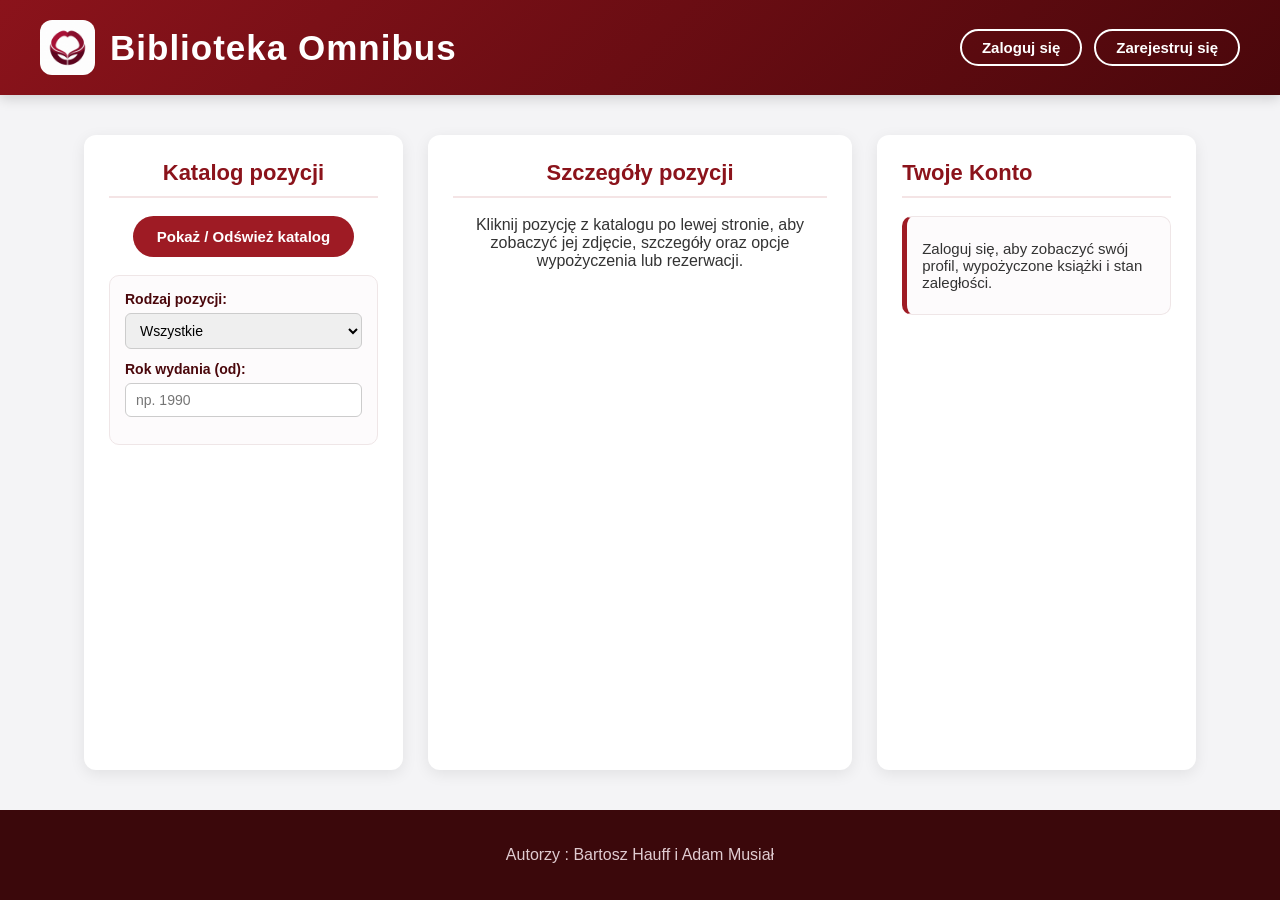
<file: frontend/index.html>
<!DOCTYPE html>
<html lang="pl">
<head>
    <meta charset="UTF-8">
    <meta name="viewport" content="width=device-width, initial-scale=1.0">
    <title>Biblioteka Omnibus</title>
    <link rel="icon" href="Logo.png" type="image/png">
    <link rel="stylesheet" href="style.css">
</head>
<body>
    <div class="container">
        <div class="baner">
            <div class="baner-left">
                <img src="Logo.png" alt="Logo Omnibus" class="Logo">
                <h1>Biblioteka Omnibus</h1>
            </div>
            <div class="baner-right" id="panel-nawigacji">
                <span id="powitanie-uzytkownika"></span>
                <a href="logowanie.html" id="link-logowanie" class="btn btn-light">Zaloguj się</a>
                <a href="rejestracja.html" id="link-rejestracja" class="btn">Zarejestruj się</a>
                <input type="button" id="btn-wyloguj" value="Wyloguj" onclick="Wyloguj()" class="btn btn-light" style="display: none;">
            </div>
        </div>
        <div class="main">
            <div class="left">
                <h2>Katalog pozycji</h2>
                <input type="button" value="Pokaż / Odśwież katalog" onclick="PobierzKatalog()" class="btn btn-red">

                <div class="filtry-box">
                    <label for="filtr-rodzaj">Rodzaj pozycji:</label>
                    <select id="filtr-rodzaj" onchange="FiltrujKatalog()">
                        <option value="wszystkie">Wszystkie</option>
                        <option value="Książka">Książka</option>
                        <option value="Czasopismo">Czasopismo</option>
                        <option value="Komiks">Komiks</option>
                    </select>

                    <label for="filtr-rok">Rok wydania (od):</label>
                    <input type="number" id="filtr-rok" placeholder="np. 1990" oninput="FiltrujKatalog()">
                </div>
                <div id="katalog"></div>
            </div>
            <div class="middle">
                <h2>Szczegóły pozycji</h2>
                <div id="szczegoly-pozycji">
                    <p class="info-puste">Kliknij pozycję z katalogu po lewej stronie, aby zobaczyć jej zdjęcie, szczegóły oraz opcje wypożyczenia lub rezerwacji.</p>
                </div>
                
            </div>
            <div class="right">
                <div id="strefa-konta">
                    <h2>Twoje Konto</h2>
                    <div id="dane-profilu">
                        <p class="info-puste">Zaloguj się, aby zobaczyć swój profil, wypożyczone książki i stan zaległości.</p>
                    </div>
                </div>

                <!-- PANEL BIBLIOTEKARZA (widoczny dla roli admin) -->
                <div id="panel-admina" style="display: none;">
                    <hr>
                    <h2>Panel Bibliotekarza</h2>
                    <form id="formularz-ksiazki" onsubmit="DodajLubEdytujKsiazke(event)">
                        <input type="hidden" id="edytuj-id">
                        <input type="text" id="tytul-ksiazki" placeholder="Tytuł pozycji" required>
                        <input type="text" id="autor-ksiazki" placeholder="Autor" required>
                        <input type="number" id="rok-ksiazki" placeholder="Rok wydania (np. 2020)" required>
                        <select id="rodzaj-ksiazki">
                            <option value="Książka">Książka</option>
                            <option value="Czasopismo">Czasopismo</option>
                            <option value="Komiks">Komiks</option>
                        </select>
                        <label for="kolor-ksiazki">Kolor okładki:</label>
                        <input type="color" id="kolor-ksiazki" value="#8b131b" class="input-pole">
                        <button type="submit" id="btn-zapisz-ksiazke" class="btn btn-red">Dodaj pozycję</button>
                    </form>
                    <p id="komunikat-admin"></p>
                </div>

            </div>
        </div>
        <div class="footer">
            <p>Autorzy : Bartosz Hauff i Adam Musiał</p>
        </div>
    </div>
    <script src="script.js"></script>
</body>
</html>
</file>
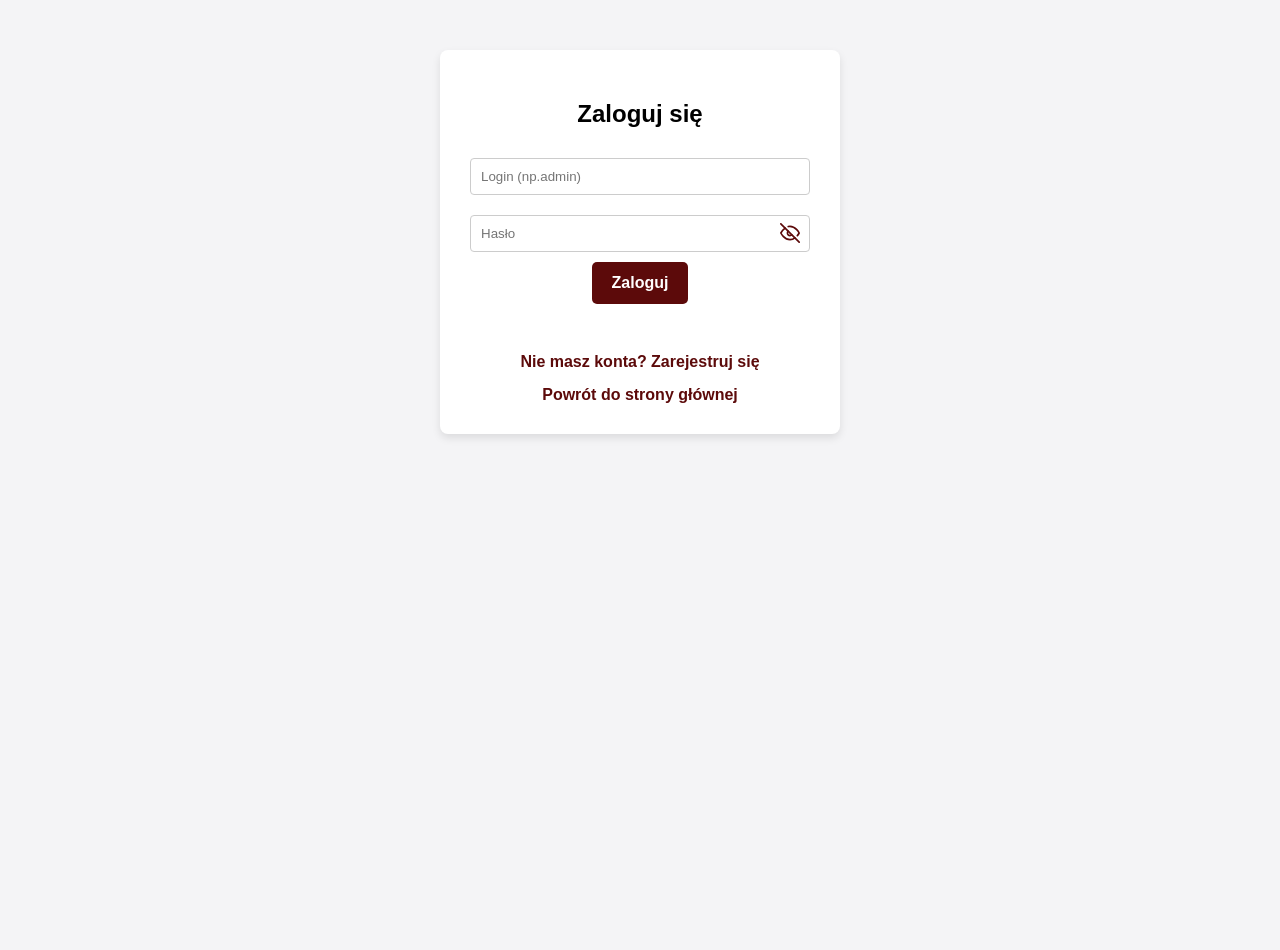
<file: frontend/logowanie.html>
<!DOCTYPE html>
<html lang="en">
<head>
    <meta charset="UTF-8">
    <meta name="viewport" content="width=device-width, initial-scale=1.0">
    <title>Logowanie - Biblioteka Omnibus</title>
    <link rel="stylesheet" href="style.css">
    <link rel="icon" href="Logo.png" type="image/png">
</head>
<body>
    <div class="kontener-rejestracji">
        <h2>Zaloguj się</h2>
        <form id="formularz-logowania">
            <input type="text" id="login" placeholder="Login (np.admin)" maxlength="6" required>
            <div class="haslo-kontener">
                <input type="password" id="haslo" placeholder="Hasło" required>
                <button type="button" id="pokaz-haslo" class="btn-oko">
                    <svg xmlns="http://www.w3.org/2000/svg" width="20" height="20" viewBox="0 0 24 24" fill="none" stroke="#5c0a0a" stroke-width="2" stroke-linecap="round" stroke-linejoin="round"><path d="M17.94 17.94A10.07 10.07 0 0 1 12 20c-7 0-11-8-11-8a18.45 18.45 0 0 1 5.06-5.94M9.9 4.24A9.12 9.12 0 0 1 12 4c7 0 11 8 11 8a18.5 18.5 0 0 1-2.16 3.19m-6.72-1.07a3 3 0 1 1-4.24-4.24"></path><line x1="1" y1="1" x2="23" y2="23"></line></svg>
                </button>
            </div>
            <button type="submit" class="btn">Zaloguj</button>
        </form>
        <p id="komunikat"></p>
        <br>
        <a href="rejestracja.html">Nie masz konta? Zarejestruj się</a>
        <br>
        <a href="index.html">Powrót do strony głównej</a>
    </div>
    <script src="logowanie.js"></script>
</body>
</html>
</file>
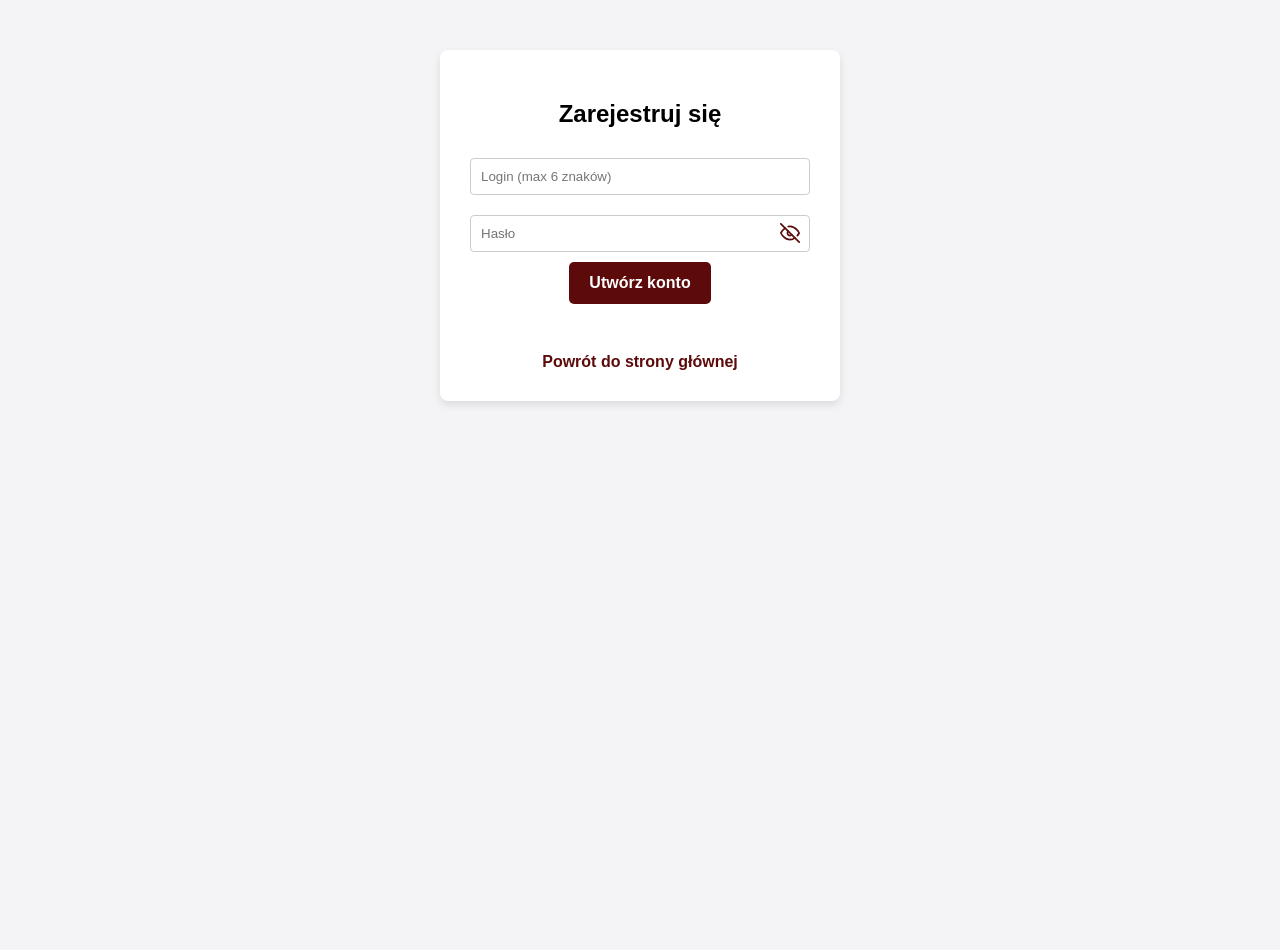
<file: frontend/rejestracja.html>
<!DOCTYPE html>
<html lang="pl">
<head>
    <meta charset="UTF-8">
    <title>Rejestracja - Biblioteka</title>
    <link rel="stylesheet" href="style.css">
    <link rel="icon" href="Logo.png" type="image/png">
</head>
<body>
    <div class="kontener-rejestracji">
        <h2>Zarejestruj się</h2>
        <form id="formularz-rejestracji">
            <!-- Max 6 znaków wymuszone przez HTML, zgodnie z ograniczeniem bazy danych -->
            <input type="text" id="login" placeholder="Login (max 6 znaków)" maxlength="6" required>
            <div class="haslo-kontener">
                <input type="password" id="haslo" placeholder="Hasło" required>
                <button type="button" id="pokaz-haslo" class="btn-oko">
                    <svg xmlns="http://www.w3.org/2000/svg" width="20" height="20" viewBox="0 0 24 24" fill="none" stroke="#5c0a0a" stroke-width="2" stroke-linecap="round" stroke-linejoin="round"><path d="M17.94 17.94A10.07 10.07 0 0 1 12 20c-7 0-11-8-11-8a18.45 18.45 0 0 1 5.06-5.94M9.9 4.24A9.12 9.12 0 0 1 12 4c7 0 11 8 11 8a18.5 18.5 0 0 1-2.16 3.19m-6.72-1.07a3 3 0 1 1-4.24-4.24"></path><line x1="1" y1="1" x2="23" y2="23"></line></svg>
                </button>
            </div>
            <button type="submit" class="btn">Utwórz konto</button>
        </form>
        <p id="komunikat"></p>
        <br>
        <a href="index.html">Powrót do strony głównej</a>
    </div>
    <script src="rejestracja.js"></script>
</body>
</html>
</file>
<file: frontend/style.css>
* {
    box-sizing: border-box;
}

html, body {
    height: 100%;
    margin: 0;
    padding: 0;
    background-color: #f4f4f6;
    font-family: Arial, Helvetica, sans-serif;
}

.container {
    display: flex;
    flex-direction: column;
    min-height: 100%;
}

.baner {
    background: linear-gradient(135deg, #8b131b, #4a070b);
    color: white;
    width: 100%;
    padding: 20px 40px;
    box-shadow: 0 4px 12px rgba(0, 0, 0, 0.15);
    display: flex;
    justify-content: space-between;
    align-items: center;
}

.baner-left {
    display: flex;
    align-items: center;
    gap: 15px;
}

.Logo {
    width: 55px;
    height: 55px;
    border-radius: 12px;
    object-fit: cover;
}

.baner h1 {
    font-size: 35px;
    margin: 0;
    letter-spacing: 1px;
}

.baner-right {
    display: flex;
    gap: 12px;
}

.main {
    display: flex;
    gap: 25px;
    max-width: 90%;
    width: 100%;
    margin: 40px auto;
    padding: 0 20px;
    flex: 1;
}

.left, .middle, .right {
    background-color: #ffffff;
    border-radius: 12px;
    padding: 25px;
    box-shadow: 0 4px 15px rgba(0, 0, 0, 0.08);
    min-height: 300px;
}

.left {
    width: 30%;
    text-align: center;
}

.middle {
    width: 40%;
    text-align: center;
}

.right {
    width: 30%;
}

.btn {
    padding: 10px 22px;
    font-size: 15px;
    font-weight: bold;
    border-radius: 25px;
    cursor: pointer;
    transition: all 0.2s ease;
    border: 2px solid transparent;
}

.btn-red {
    background-color: #9e1b24;
    color: white;
}

.btn-red:hover {
    background-color: #6e1017;
}

.btn-light {
    background-color: #ffffff;
    color: #8b131b;
}

.btn-light:hover {
    background-color: #f0dada;
}

.btn-outline {
    background-color: transparent;
    color: #ffffff;
    border-color: #ffffff;
}

.btn-outline:hover {
    background-color: rgba(255, 255, 255, 0.15);
}

#katalog {
    margin-top: 20px;
    text-align: left;
    display: grid;
    grid-template-columns: 100%;
    gap: 15px;
    color: #555;
    max-height: 450px;
    overflow-y: auto;
    padding-right: 8px;
}
#katalog::-webkit-scrollbar {
    width: 8px;
}

#katalog::-webkit-scrollbar-track {
    background-color: #f4e4e5;
    border-radius: 10px;
}

#katalog::-webkit-scrollbar-thumb {
    background-color: #9e1b24;
    border-radius: 10px;
}

#katalog::-webkit-scrollbar-thumb:hover {
    background-color: #6e1017;
}
.ksiazka-karta {
    background-color: #fdfbfc;
    border: 1px solid #efe6e7;
    border-left: 5px solid #9e1b24;
    border-radius: 10px;
    padding: 16px 18px;
    box-shadow: 0 3px 10px rgba(0, 0, 0, 0.05);
    transition: transform 0.2s ease, box-shadow 0.2s ease, border-left-color 0.2s ease;
    display: flex;
    flex-direction: column;
    justify-content: space-between;
}

.ksiazka-karta:hover {
    transform: translateY(-4px);
    box-shadow: 0 8px 18px rgba(139, 19, 27, 0.14);
    border-left-color: #4a070b;
}

#katalog h3 {
    margin: 0 0 10px 0;
    color: #8b131b;
    font-size: 18px;
    line-height: 130%;
}

#katalog p {
    margin: 4px 0;
    color: #333333;
    font-size: 15px;
}

#katalog p:last-of-type {
    margin-top: 12px;
    align-self: flex-start;
    background-color: #f4e4e5;
    color: #7a1219;
    font-size: 13px;
    font-weight: bold;
    padding: 4px 10px;
    border-radius: 12px;
}

.footer {
    background-color: #3b080b;
    color: #e0cbd0;
    width: 100%;
    min-height: 80px;
    padding: 20px;
    text-align: center;
}

.kontener-rejestracji {
    max-width: 400px;
    margin: 50px auto;
    padding: 30px;
    background-color: #ffffff;
    border-radius: 8px;
    box-shadow: 0 4px 8px rgba(0, 0, 0, 0.1);
    text-align: center;
}

.kontener-rejestracji input {
    width: 100%;
    padding: 10px;
    margin: 10px 0;
    box-sizing: border-box;
    border: 1px solid #ccc;
    border-radius: 4px;
}

.baner-right a.btn {
    text-decoration: none;
    color: white;
    border: 2px solid white;
    background-color: transparent;
    padding: 8px 20px;
    border-radius: 20px;
    display: inline-block;
    font-weight: bold;
    font-family: inherit;
    box-sizing: border-box;
}

.baner-right a.btn:hover {
    background-color: rgba(255, 255, 255, 0.1);
}

.kontener-rejestracji .btn {
    background-color: #5c0a0a;
    color: white;
    border: none;
    padding: 12px 20px;
    font-size: 16px;
    border-radius: 5px;
    cursor: pointer;
    font-weight: bold;
    transition: background-color 0.3s;
}

.kontener-rejestracji .btn:hover {
    background-color: #3d0606;
}

.kontener-rejestracji a {
    color: #5c0a0a;
    text-decoration: none;
    font-weight: bold;
    display: inline-block;
    margin-top: 15px;
}

.kontener-rejestracji a:hover {
    text-decoration: underline;
}

.haslo-kontener {
    position: relative;
    width: 100%;
    margin: 10px 0;
}

.haslo-kontener input {
    margin: 0;
    width: 100%;
    padding-right: 40px;
    box-sizing: border-box;
}

.btn-oko {
    position: absolute;
    right: 10px;
    top: 50%;
    transform: translateY(-50%);
    background: none;
    border: none;
    cursor: pointer;
    padding: 0;
    display: flex;
    align-items: center;
}

.btn-oko svg {
    transition: stroke 0.3s;
}

.btn-oko:hover svg {
    stroke: #3d0606;
}
#powitanie-uzytkownika {
    background-color: rgba(255, 255, 255, 0.15);
    border: 1px solid rgba(255, 255, 255, 0.4);
    color: #ffffff;
    font-size: 14px;
    font-weight: bold;
    padding: 9px 18px;
    border-radius: 25px;
    margin-right: 6px;
}
#powitanie-uzytkownika:empty {
    display: none;
}
.baner-right {
    align-items: center;
}
.left h2 , .middle h2 , .right h2 {
    color: #8b131b;
    font-size: 22px;
    margin-top: 0px;
    margin-bottom: 18px;
    padding-bottom: 10px;
    border-bottom: 2px solid #f4e4e5;
}
.info-puste {
    color: #777777;
    font-size: 15px;
    margin-top: 30px;
}

.filtry-box {
    background-color: #fdfbfc;
    border: 1px solid #efe6e7;
    border-radius: 10px;
    padding: 15px;
    margin-top: 18px;
    text-align: left;
}
.filtry-box label {
    display: block;
    font-size: 14px;
    font-weight: bold;
    color: #4a070b;
    margin-bottom: 6px;
}
.filtry-box select , .filtry-box input {
    width: 100%;
    padding: 8px 10px;
    margin-bottom: 12px;
    border: 1px solid #cccccc;
    border-radius: 6px;
    font-size: 14px;
}
.ksiazka-karta .btn {
    margin-top: 8px;
    width: 100%;
}
#szczegoly-pozycji .ksiazka-karta {
    text-align: center;
    align-items: center;
    padding: 25px;
}
#szczegoly-pozycji .Logo {
    width: 110px;
    height: 110px;
    margin-bottom: 15px;
}
#szczegoly-pozycji h3 {
    margin: 0px 0px 10px 0px;
    color: #8b131b;
    font-size: 22px;
}
#szczegoly-pozycji p {
    margin: 5px 0px;
    color: #333333;
    font-size: 16px;
}
#dane-profilu {
    background-color: #fdfbfc;
    border: 1px solid #efe6e7;
    border-left: 5px solid #9e1b24;
    border-radius: 10px;
    padding: 15px;
    text-align: left;
}
#dane-profilu p {
    margin: 8px 0px;
    font-size: 15px;
    color: #333333;
}
#panel-admina hr {
    border: 0px;
    border-top: 2px solid #f4e4e5;
    margin: 25px 0px 25px 0px;
}
#formularz-ksiazki input , #formularz-ksiazki select {
    width: 100%;
    padding: 10px;
    margin-bottom: 12px;
    border: 1px solid #cccccc;
    border-radius: 6px;
    font-size: 14px;
}
#formularz-ksiazki .btn {
    width: 100%;
    margin-top: 5px;
}
#komunikat-admin {
    font-size: 14px;
    font-weight: bold;
    text-align: center;
    margin-top: 10px;
}



.okladka-ksiazki {
    width: 160px;
    height: 220px;
    background: linear-gradient(135deg, #8b131b, #4a070b);
    border-left: 14px solid #2b0406;
    border-radius: 4px 12px 12px 4px;
    box-shadow: 0 6px 14px rgba(0, 0, 0, 0.25);
    margin: 0px auto 15px auto;
    padding: 15px 10px;
    color: #ffffff;
    display: flex;
    flex-direction: column;
    justify-content: space-between;
    align-items: center;
}

.okladka-logo {
    width: 36px;
    height: 36px;
    border-radius: 8px;
}

.okladka-tytul {
    font-size: 16px;
    font-weight: bold;
    color: #ffffff;
    border-top: 1px solid rgba(255, 255, 255, 0.3);
    border-bottom: 1px solid rgba(255, 255, 255, 0.3);
    padding: 8px 0px;
    width: 100%;
}

.okladka-autor {
    font-size: 12px;
    color: #e0cbd0;
}

input[type="color"].input-pole {
    height: 50px;
    padding: 0;
    cursor: pointer;
}
</file>
